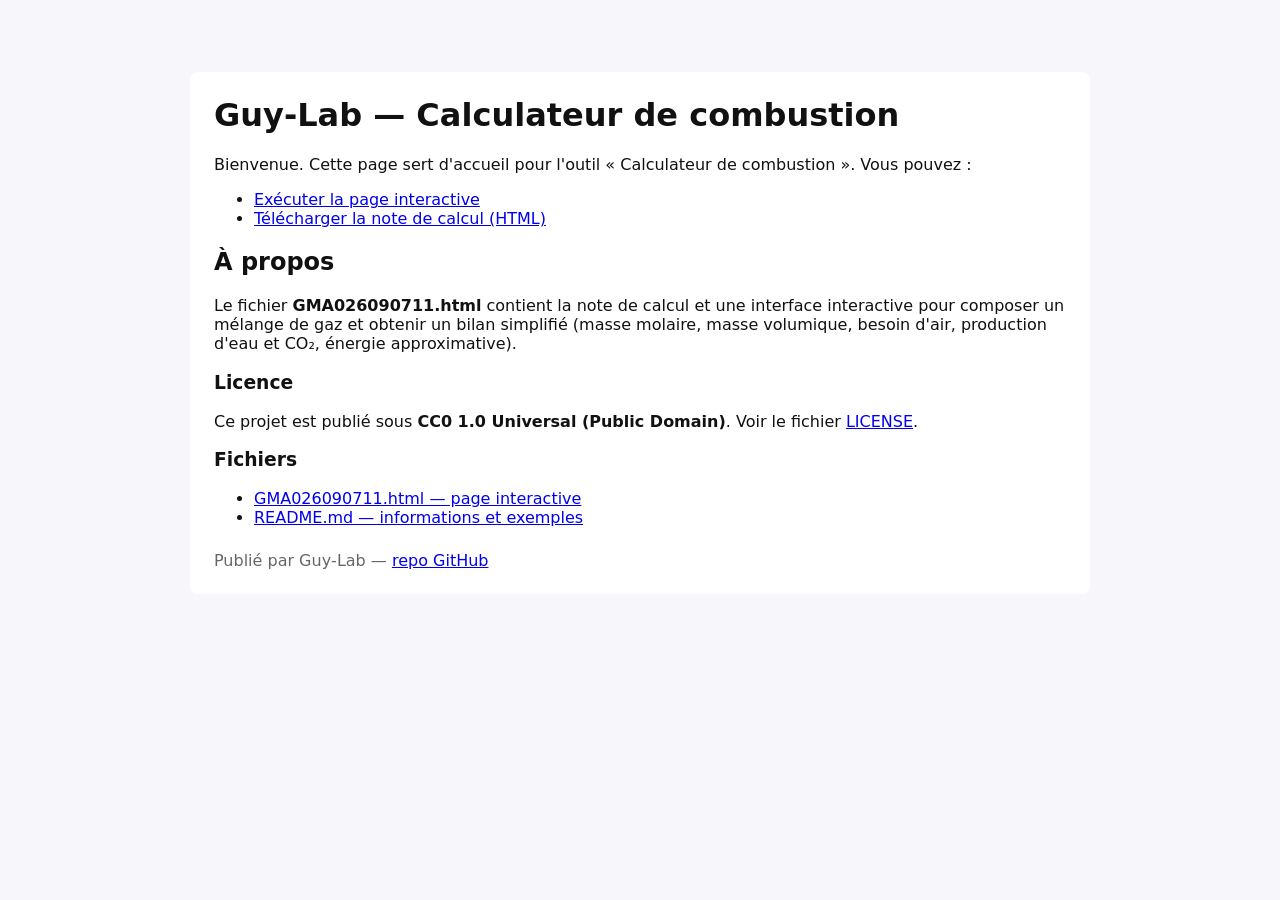
<file: index.html>
<!doctype html>
<html lang="fr">
<head>
  <meta charset="utf-8">
  <meta name="viewport" content="width=device-width,initial-scale=1">
  <title>Calculateur de combustion — Accueil</title>
  <link rel="stylesheet" href="assets/css/style.css">
  <style>main{max-width:900px;margin:48px auto;background:#fff;padding:24px;border-radius:8px}</style>
</head>
<body>
  <main>
    <h1>Guy‑Lab — Calculateur de combustion</h1>
    <p>Bienvenue. Cette page sert d'accueil pour l'outil « Calculateur de combustion ». Vous pouvez :</p>
    <ul>
      <li><a href="/GMA026090711.html" id="run-link">Exécuter la page interactive</a></li>
      <li><a href="/GMA026090711.html" download id="download-link">Télécharger la note de calcul (HTML)</a></li>
    </ul>

    <h2>À propos</h2>
    <p>Le fichier <strong>GMA026090711.html</strong> contient la note de calcul et une interface interactive pour composer un mélange de gaz et obtenir un bilan simplifié (masse molaire, masse volumique, besoin d'air, production d'eau et CO₂, énergie approximative).</p>

    <h3>Licence</h3>
    <p>Ce projet est publié sous <strong>CC0 1.0 Universal (Public Domain)</strong>. Voir le fichier <a href="/LICENSE">LICENSE</a>.</p>

    <h3>Fichiers</h3>
    <ul>
      <li><a href="/GMA026090711.html">GMA026090711.html — page interactive</a></li>
      <li><a href="/README.md">README.md — informations et exemples</a></li>
    </ul>

    <footer style="margin-top:24px;color:#666">Publié par Guy‑Lab — <a href="https://github.com/Guy-Lab/Guy-Lab.github.io">repo GitHub</a></footer>
  </main>
</body>
</html>
</file>
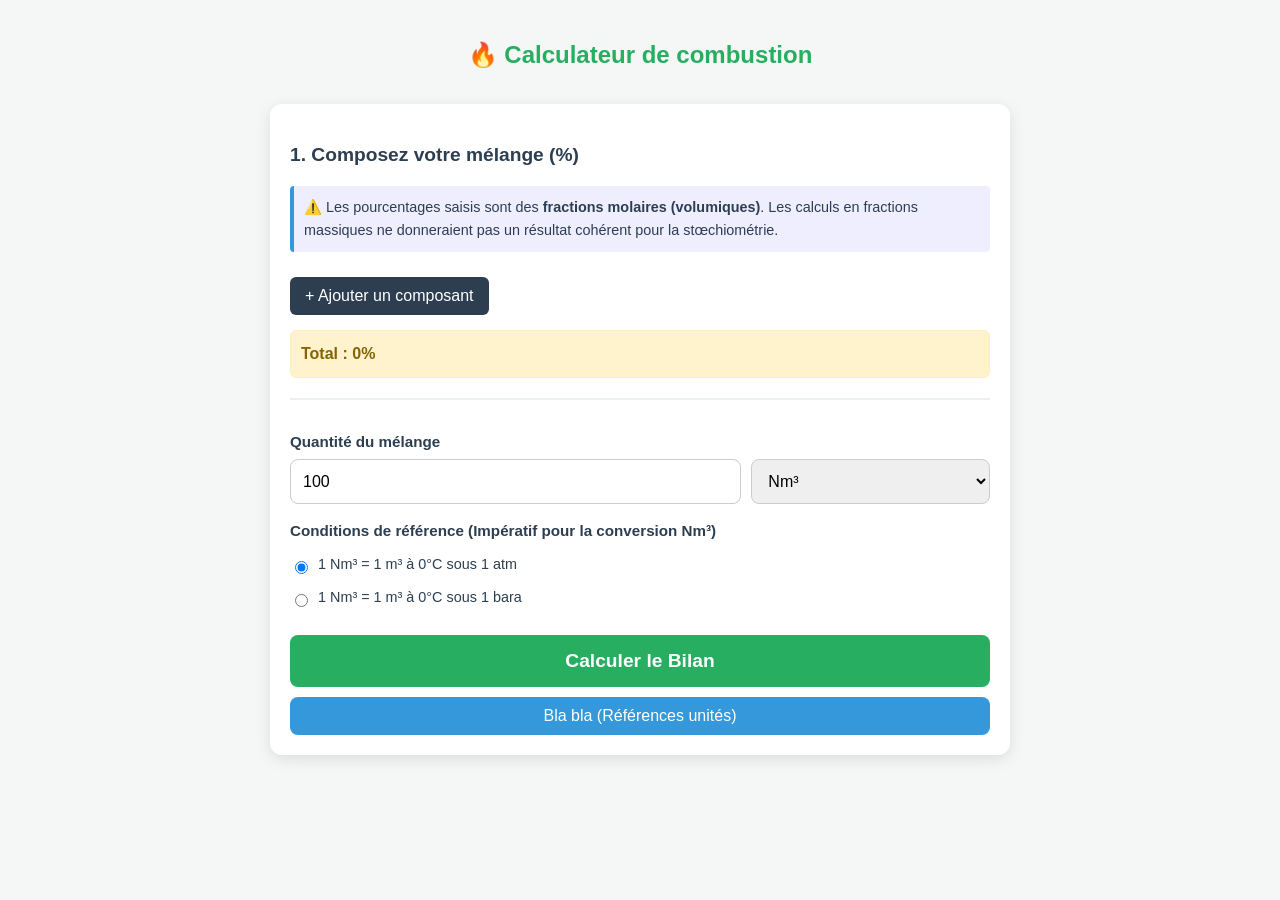
<file: decarbonation-tool/bilan-melange-hydrocarbures-gazeux/index.html>
<!DOCTYPE html>
<html lang="fr">
<head>
    <meta charset="UTF-8">
    <meta name="viewport" content="width=device-width, initial-scale=1.0">
    <title>Calculateur de combustion</title>
    <style>
        :root {
            --bg-color: #f4f7f6;
            --primary-color: #2c3e50;
            --accent-color: #27ae60;
            --secondary-color: #ecf0f1;
            --error-color: #e74c3c;
            --warning-color: #f39c12;
        }
        body {
            font-family: 'Segoe UI', Tahoma, Geneva, Verdana, sans-serif;
            background-color: var(--bg-color);
            color: var(--primary-color);
            margin: 0;
            padding: 20px;
            line-height: 1.6;
        }
        h1 {
            text-align: center;
            font-size: 1.5em;
            margin-bottom: 30px;
            color: var(--accent-color);
        }
        .container {
            max-width: 700px;
            margin: 0 auto;
            background: #fff;
            padding: 20px;
            border-radius: 12px;
            box-shadow: 0 4px 15px rgba(0,0,0,0.1);
        }
        
        /* --- Section Création du Mélange --- */
        #section-melange {
            margin-bottom: 30px;
            padding-bottom: 20px;
            border-bottom: 2px solid var(--secondary-color);
        }
        .note {
            background: #eef;
            border-left: 4px solid #3498db;
            padding: 10px;
            margin-bottom: 15px;
            font-size: 0.9em;
            border-radius: 4px;
        }
        .row-melange {
            display: flex;
            align-items: center;
            gap: 10px;
            margin-bottom: 10px;
        }
        .row-melange select {
            flex: 2;
            padding: 10px;
            border: 1px solid #ccc;
            border-radius: 6px;
        }
        .row-melange input {
            flex: 1;
            padding: 10px;
            border: 1px solid #ccc;
            border-radius: 6px;
        }
        .row-melange button {
            flex: 0.5;
            background-color: var(--error-color);
            color: white;
            border: none;
            border-radius: 6px;
            padding: 10px;
            cursor: pointer;
        }
        #btn-ajouter {
            background-color: var(--primary-color);
            color: white;
            border: none;
            border-radius: 6px;
            padding: 10px 15px;
            cursor: pointer;
            margin-top: 10px;
            width: auto;
            font-size: 1em;
        }
        #total-pourcentage {
            font-weight: bold;
            margin-top: 15px;
            padding: 10px;
            border-radius: 6px;
        }
        .ok { background-color: #d4edda; color: #155724; border: 1px solid #c3e6cb; }
        .erreur { background-color: #f8d7da; color: #721c24; border: 1px solid #f5c6cb; }
        .attention { background-color: #fff3cd; color: #856404; border: 1px solid #ffeeba; }

        /* --- Section Calcul --- */
        label {
            display: block;
            margin-top: 15px;
            font-weight: bold;
            font-size: 0.95em;
        }
        select, input {
            width: 100%;
            padding: 12px;
            margin-top: 5px;
            border: 1px solid #ccc;
            border-radius: 8px;
            font-size: 1em;
            box-sizing: border-box;
        }
        .input-group {
            display: flex;
            gap: 10px;
        }
        .input-group input {
            flex: 2;
        }
        .input-group select {
            flex: 1;
        }
        .radio-group {
            display: flex;
            flex-direction: column;
            gap: 10px;
            margin-top: 10px;
        }
        .radio-group label {
            display: flex;
            align-items: center;
            font-weight: normal;
            font-size: 0.9em;
            margin-top: 0;
            cursor: pointer;
        }
        .radio-group input {
            width: auto;
            margin-right: 10px;
        }
        .btn-calculer {
            width: 100%;
            padding: 15px;
            margin-top: 25px;
            background-color: var(--accent-color);
            color: white;
            border: none;
            border-radius: 8px;
            font-size: 1.2em;
            font-weight: bold;
            cursor: pointer;
            transition: background 0.3s;
        }
        .btn-calculer:hover {
            background-color: #219150;
        }
        .btn-blabla {
            width: 100%;
            padding: 10px;
            margin-top: 10px;
            background-color: #3498db;
            color: white;
            border: none;
            border-radius: 8px;
            font-size: 1em;
            cursor: pointer;
        }
        .btn-blabla:hover {
            background-color: #2980b9;
        }
        
        #resultats {
            display: none;
            margin-top: 30px;
            padding-top: 20px;
            border-top: 2px solid var(--secondary-color);
        }
        .result-card {
            background: var(--secondary-color);
            padding: 15px;
            border-radius: 8px;
            margin-bottom: 15px;
            border-left: 5px solid var(--accent-color);
        }
        .result-card p {
            margin: 5px 0;
        }
        .result-card h3 {
            margin-top: 0;
            color: var(--primary-color);
            font-size: 1.1em;
        }
        .error {
            color: var(--error-color);
            font-weight: bold;
            margin-top: 15px;
        }
        
        #blabla {
            display: none;
            margin-top: 20px;
            padding: 15px;
            background: #f9f9f9;
            border: 1px solid #ddd;
            border-radius: 8px;
            font-size: 0.9em;
            max-height: 400px;
            overflow-y: auto;
            white-space: pre-wrap;
        }
    </style>
</head>
<body>

    <h1>🔥 Calculateur de combustion</h1>
    <div class="container">

        <!-- ÉTAPE 1 : CREATION DU MELANGE -->
        <div id="section-melange">
            <h2 style="font-size: 1.2em; margin-bottom: 15px;">1. Composez votre mélange (%)</h2>
            
            <!-- Note importante -->
            <div class="note">
                ⚠️ Les pourcentages saisis sont des <strong>fractions molaires (volumiques)</strong>. Les calculs en fractions massiques ne donneraient pas un résultat cohérent pour la stœchiométrie.
            </div>

            <div id="liste-melange"></div>

            <button id="btn-ajouter" onclick="ajouterLigne()">+ Ajouter un composant</button>

            <div id="total-pourcentage" class="attention">Total : 0%</div>
        </div>

        <!-- ÉTAPE 2 : CALCUL -->
        <label for="quantite">Quantité du mélange</label>
        <div class="input-group">
            <input type="number" id="quantite" value="100" placeholder="Entrez une valeur">
            <select id="unite">
                <option value="kg">kg</option>
                <!-- On sélectionne Nm3 par défaut -->
                <option value="Nm3" selected>Nm³</option>
                <option value="kWh">kWh</option>
            </select>
        </div>

        <!-- Définitions exactes des unités -->
        <label>Conditions de référence (Impératif pour la conversion Nm³)</label>
        <div class="radio-group">
            <label><input type="radio" name="pression" value="1" checked> 1 Nm³ = 1 m³ à 0°C sous 1 atm</label>
            <label><input type="radio" name="pression" value="2"> 1 Nm³ = 1 m³ à 0°C sous 1 bara</label>
        </div>

        <button class="btn-calculer" onclick="calculer()">Calculer le Bilan</button>
        <button class="btn-blabla" onclick="toggleBlaBla()">Bla bla (Références unités)</button>

        <div id="blabla">
<strong>Définitions des unités :</strong>
- Pascal (Pa) : unité du système international (SI) pour mesurer la pression.
- Bar : unité de pression qui équivaut à 100 000 Pa.
- Absolute bar (bara) : unité de mesure de la pression qui équivaut à 100 000 Pa; mesurée à partir du vide, comme le pascal.
- Bar gauge (barg) : unité de mesure de la pression qui équivaut à 100 000 Pa; mesurée à partir de la pression atmosphérique.
- Atmosphère (atm) : équivaut à environ 101 325 Pa ou 1,01325 bara.
- Normomètre cube (Nm³) : Volume de gaz de 1 m³ mesuré à des températures et pressions variables.
  Norme IUPAC (1970) : 1 Nm³ = 1 m³ à une pression de 100 kPa et une température de 298,15K (25 °C)
  Norme ISO2533 (1975) : 1 Nm³ = 1 m³ à une pression de 1 atm et une température de 288,15 K(15 °C)
  Norme DIN1343 (1981) : 1 Nm³ = 1 m³ à une pression de 1 atm et une température de 273,15 K(0 °C)
  Norme IUPAC (STP) (1980) : 1 Nm³ = 1 m³ à une pression de 100 kPa et une température de 273,15K (0 °C)
  
<strong>PCS & PCI</strong>
Le PCS, Pouvoir Calorifique Supérieur, est la mesure de l'énergie potentielle de combustion d'un carburant.
Le PCS représente 100% du potentiel thermique d'un générateur thermique à gaz.
Au vingtième siècle, l'objectif d'avoir un rendement de 100% n'a pas été considéré comme un bon argument de vente pour la production de chaleur. On a créé le PCI, une mesure plus facilement accessible.
Dans les faits, le PCI ne correspond à rien de physique, c'est une vue de l'esprit.
On a maintenant des chaudières à condensation dont le rendement, mesuré par rapport au PCI, dépasse les 100%, ce qui est absurde techniquement, l'existence du PCI n'est donc pas une nécessité technique !
Pour tout mélange de gaz, la différence entre PCS et PCI est une constante (à pression, volume et température constante); donc, lire le PCI c'est comme décaler le cadran de lecture du PCS pour avoir une mesure inférieure. La mesure est fausse, mais comme l'erreur est toujours la même, bien que tous les résultats ont un facteur d'erreur ils restent cohérents entre eux et cela permet de faire du commerce de combustibles.
PCI = PCS - n * Lv
La différence entre PCS et PCI réside dans la prise en compte ou non de la chaleur latente de vaporisation de l'eau.

<strong>Calcul de la chaleur latente (Lv) pour 1 kg d'eau à 25°C sous 100 000 Pa :</strong>
Température initiale : Ti = 25°C
Température finale (ébullition) : Tf = 100°C
Chauffage : Q_chauffage = 1 kg * 4.18 kJ/(kg·°C) * (100 - 25) = 313.5 kJ
Vaporisation : Q_vaporisation = Lv = 2260 kJ/kg
Énergie totale : Q_totale = 313.5 kJ + 2260 kJ = 2573.5 kJ
<strong>Pour chauffer 1 kg d'eau de 25°C à 100°C et la vaporiser, il faut environ 2573.5 kJ d'énergie. On observe qu'il faut 313.5 kJ pour l'augmentation de chaleur et 2260 kJ pour la transition de phase qu'est la vaporisation.</strong>
        </div>

        <div id="resultats">
            <h2 style="text-align:center; font-size:1.2em; margin-top:0;">Résultats</h2>
            
            <!-- Masse volumique du mélange -->
            <div class="result-card" style="border-left-color: #f39c12;">
                <h3>📊 Masse volumique du mélange</h3>
                <p id="res-rho"></p>
            </div>

            <div class="result-card">
                <h3>⚡ Énergie</h3>
                <p id="res-energie"></p>
            </div>

            <div class="result-card">
                <h3>💨 Air Requis</h3>
                <p id="res-o2"></p>
                <p id="res-air"></p>
                <p id="res-air-vol" style="font-size: 0.9em; color: #555;
</file>
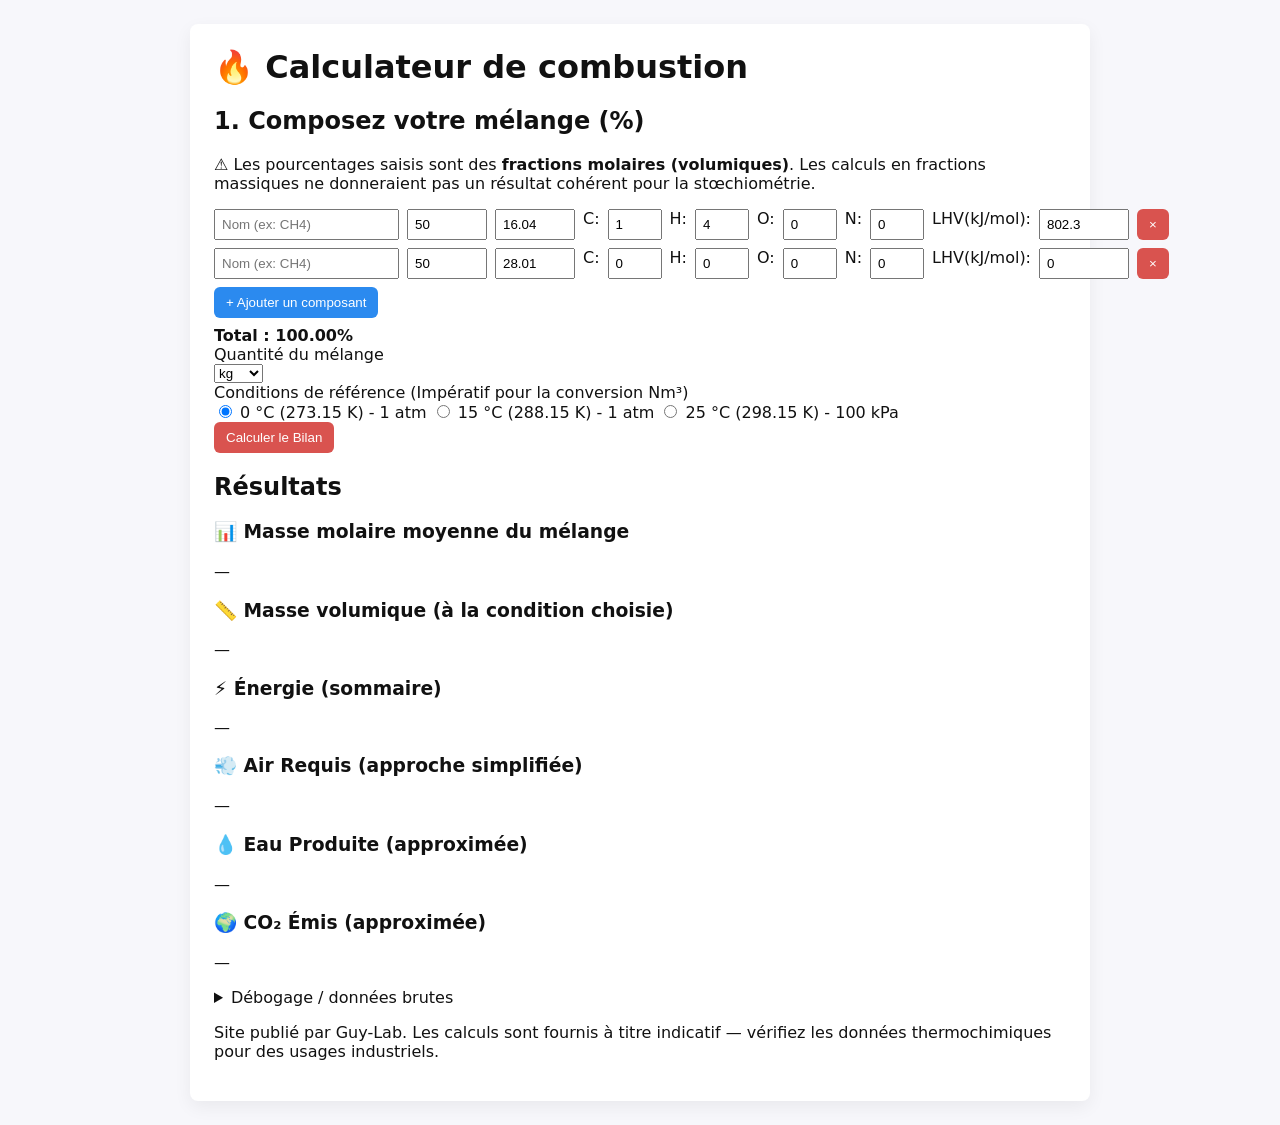
<file: GMA026090711.html>
<!doctype html>
<html lang="fr">
<head>
  <meta charset="utf-8">
  <meta name="viewport" content="width=device-width,initial-scale=1">
  <title>GMA026090711 — Calculateur de combustion</title>
  <link rel="stylesheet" href="/assets/css/style.css">
</head>
<body>
  <main class="container">
    <h1>🔥 Calculateur de combustion</h1>

    <section id="compose">
      <h2>1. Composez votre mélange (%)</h2>
      <p class="hint">⚠️ Les pourcentages saisis sont des <strong>fractions molaires (volumiques)</strong>. Les calculs en fractions massiques ne donneraient pas un résultat cohérent pour la stœchiométrie.</p>

      <div id="components">
        <!-- rows inserted here -->
      </div>

      <button id="add-component">+ Ajouter un composant</button>
      <div class="totals">Total : <span id="total-percent">0</span>%</div>

      <label for="quantite">Quantité du mélange</label>
      <div class="row">
        <select id="unit">
          <option value="kg">kg</option>
          <option value="Nm3">Nm³</option>
          <option value="kWh">kWh</option>
        </select>
      </div>

      <label>Conditions de référence (Impératif pour la conversion Nm³)</label>
      <div class="refs">
        <label><input type="radio" name="ref" value="273.15" checked> 0 °C (273.15 K) - 1 atm</label>
        <label><input type="radio" name="ref" value="288.15"> 15 °C (288.15 K) - 1 atm</label>
        <label><input type="radio" name="ref" value="298.15"> 25 °C (298.15 K) - 100 kPa</label>
      </div>

      <button id="calculate">Calculer le Bilan</button>
    </section>

    <section id="results">
      <h2>Résultats</h2>

      <h3>📊 Masse molaire moyenne du mélange</h3>
      <p id="mean-molar-mass">—</p>

      <h3>📏 Masse volumique (à la condition choisie)</h3>
      <p id="density">—</p>

      <h3>⚡ Énergie (sommaire)</h3>
      <p id="energy">—</p>

      <h3>💨 Air Requis (approche simplifiée)</h3>
      <p id="air">—</p>

      <h3>💧 Eau Produite (approximée)</h3>
      <p id="water">—</p>

      <h3>🌍 CO₂ Émis (approximée)</h3>
      <p id="co2">—</p>

      <details>
        <summary>Débogage / données brutes</summary>
        <pre id="debug">—</pre>
      </details>
    </section>

    <footer class="credits">
      <p>Site publié par Guy-Lab. Les calculs sont fournis à titre indicatif — vérifiez les données thermochimiques pour des usages industriels.</p>
    </footer>
  </main>

  <script src="/assets/js/app.js" defer></script>
</body>
</html>
</file>
<file: assets/css/style.css>
/* Basic styles for the combustion calculator */
:root{--bg:#f7f7fb;--card:#fff;--accent:#d9534f;--muted:#666}
*{box-sizing:border-box}
body{font-family:Inter,system-ui,Arial,Helvetica,sans-serif;background:var(--bg);color:#111;margin:0;padding:24px}
.container{max-width:900px;margin:0 auto;background:var(--card);padding:24px;border-radius:8px;box-shadow:0 6px 18px rgba(2,6,23,.06)}
h1{margin-top:0}
button{background:var(--accent);color:#fff;border:none;padding:8px 12px;border-radius:6px;cursor:pointer}
button#add-component{background:#2b8aef}
.row{display:flex;gap:8px;align-items:center}
.totals{margin-top:8px;font-weight:600}
#components .component{display:flex;gap:8px;margin:8px 0}
#components input[type=number]{width:80px;padding:6px}
#components input[type=text]{flex:1;padding:6px}
details{margin-top:12px}
pre{background:#eee;padding:8px;border-radius:6px;overflow:auto}
</file>
